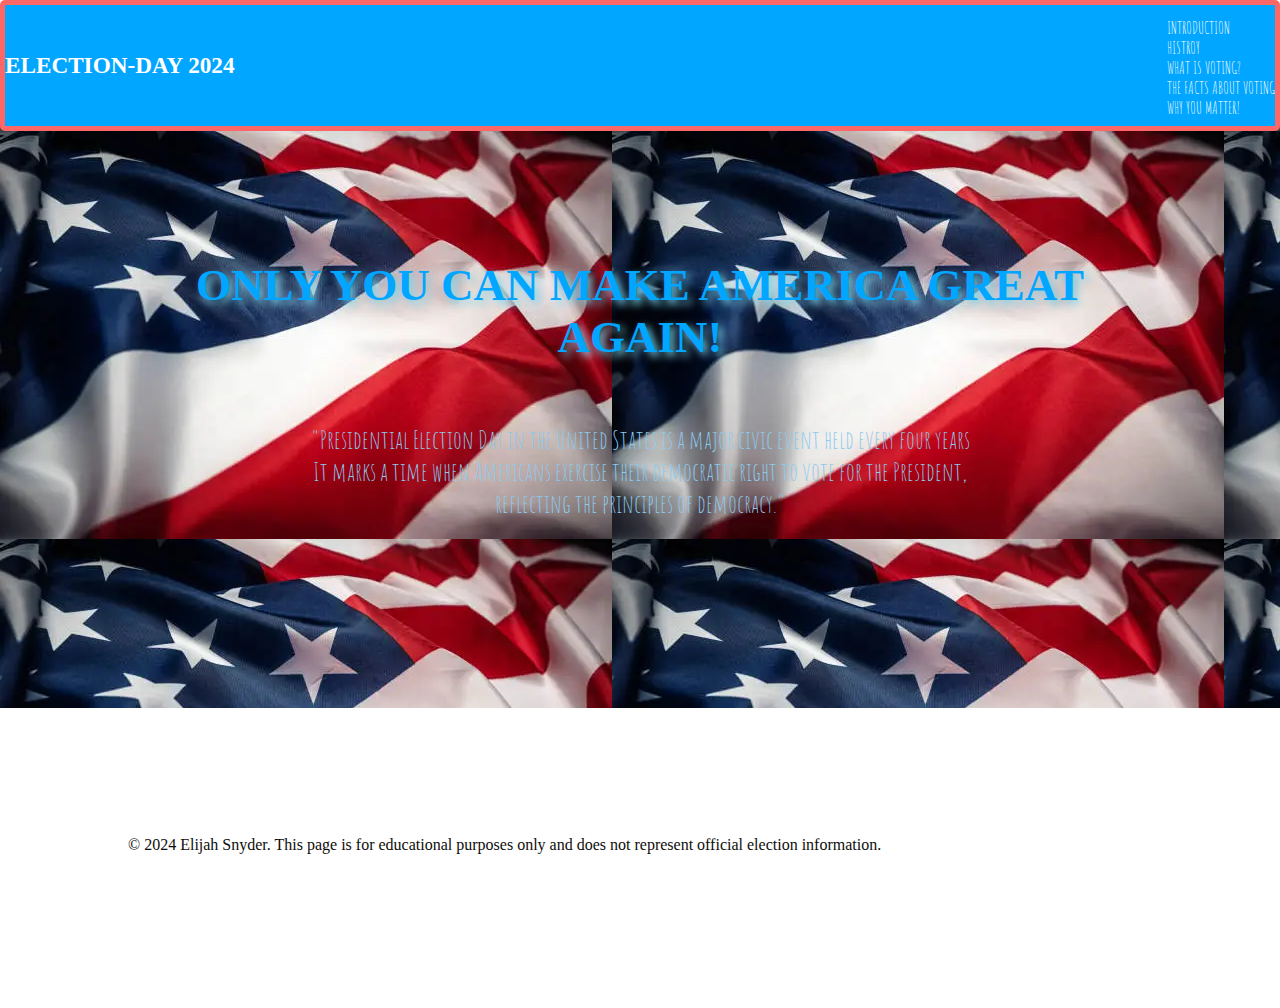
<file: index.html>
<!DOCTYPE html>
<html lang="en">
    <head>
        <meta charset="UTF-8">
        <meta name="viewport" content="width=device-width, initial-scale=1.0">
        <title>Election-Day 2024 || Elijah Snyder</title>
        <link rel="stylesheet" href="css/style.css">
    </head>
    <body>
        <header class="header">
            <h1 class="logo"><a href="#"> Election-Day 2024</a></h1>
            <nav class="main-nav" id="main-nav">
                <ul>
                <li><a href="index.html">Introduction</a></li>
                <li><a href="history.html">Histroy</a></li>
                <li><a href="voting.html">What is Voting?</a></li>
                <li><a href="facts.html">The Facts about Voting</a></li>
                <li><a href="matter.html" class="button Button--ghost">Why You Matter!</a></li>
            </ul>
    
            </nav>
        
        
        </header>

        <main class="container">
            <div class="one">
            <h1 class="great">ONLY YOU CAN MAKE AMERICA GREAT AGAIN!</h1><br><br>
                <p> "Presidential Election Day in the United States is a major civic event held every four years <br>
                     It marks a time when Americans exercise their democratic right to vote for the President,<br>
                      reflecting the principles of democracy."</p>
            <br>
                

            </div>

            



        </main>
       
        <footer>
            <div class="copy">
                &copy; 2024 Elijah Snyder. This page is for educational purposes only and does not represent official election information.
            </div>


        </footer>
    </body>
</html>
</file>
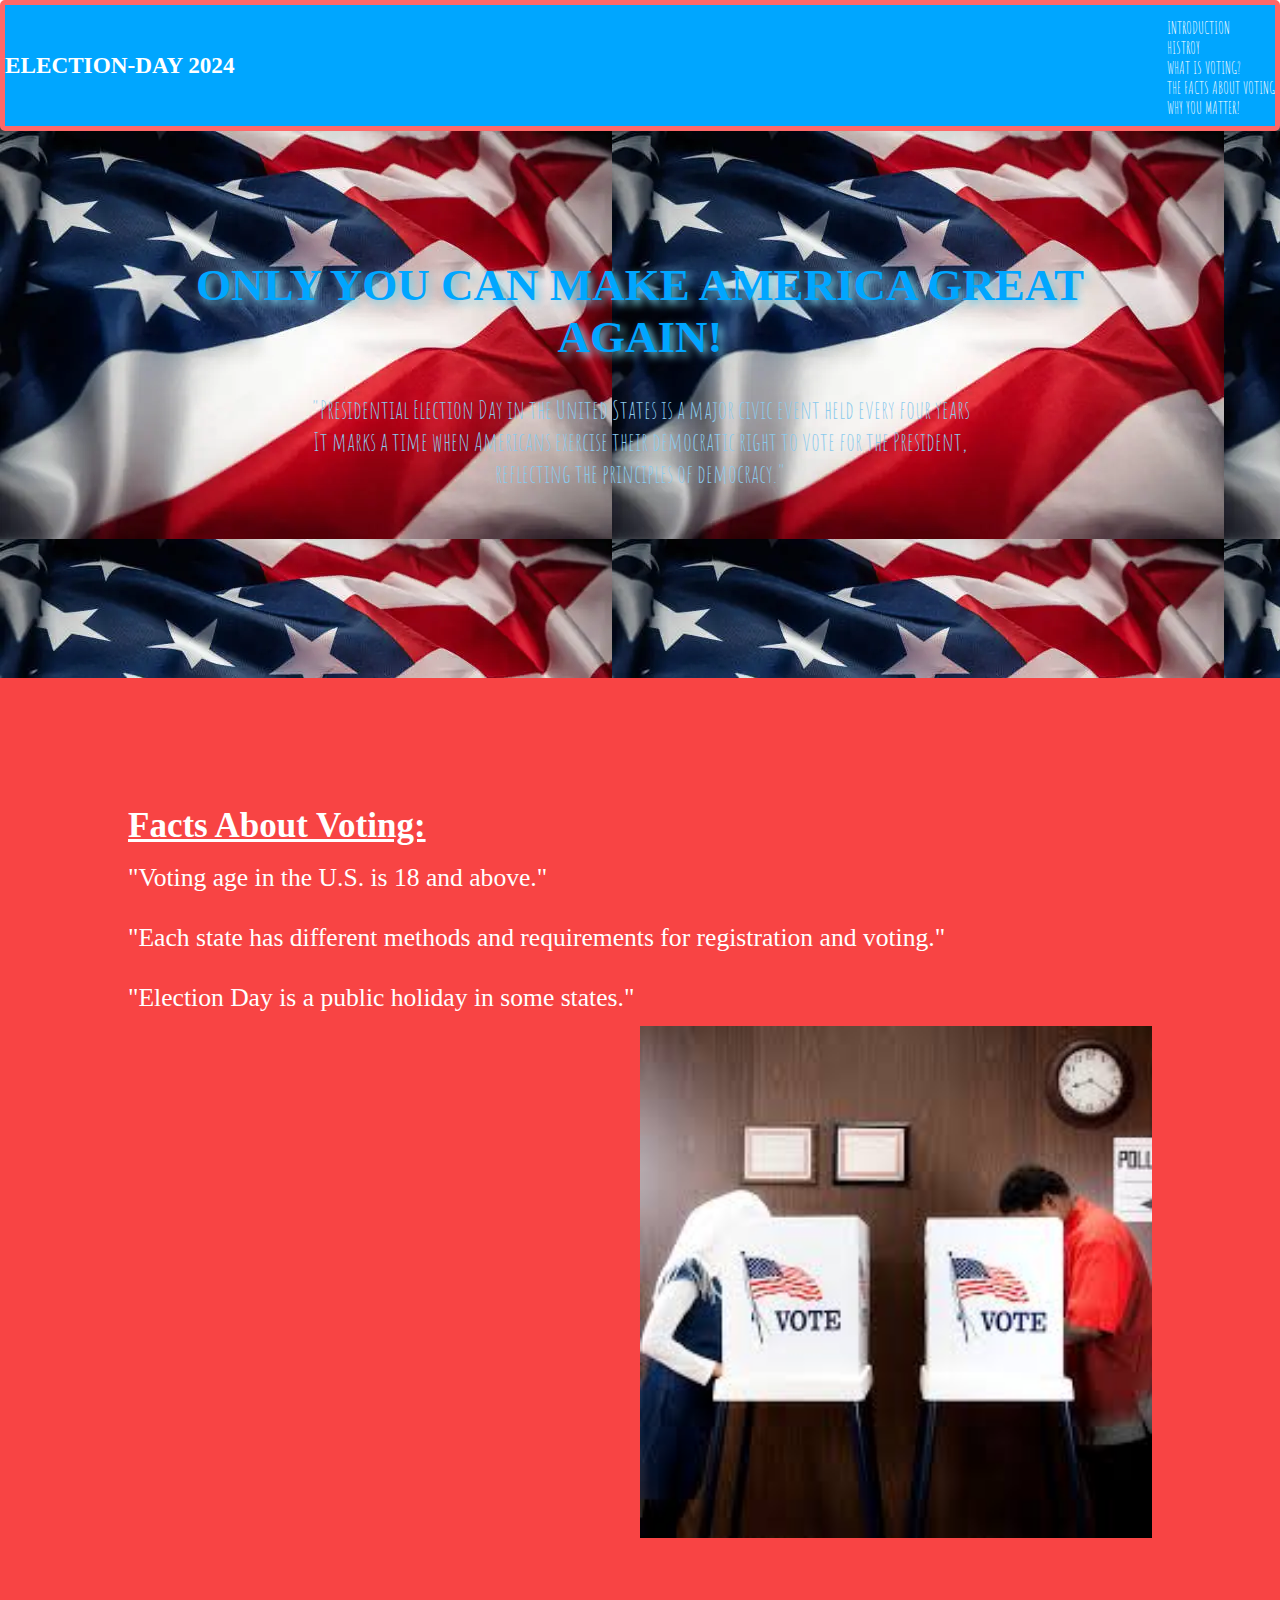
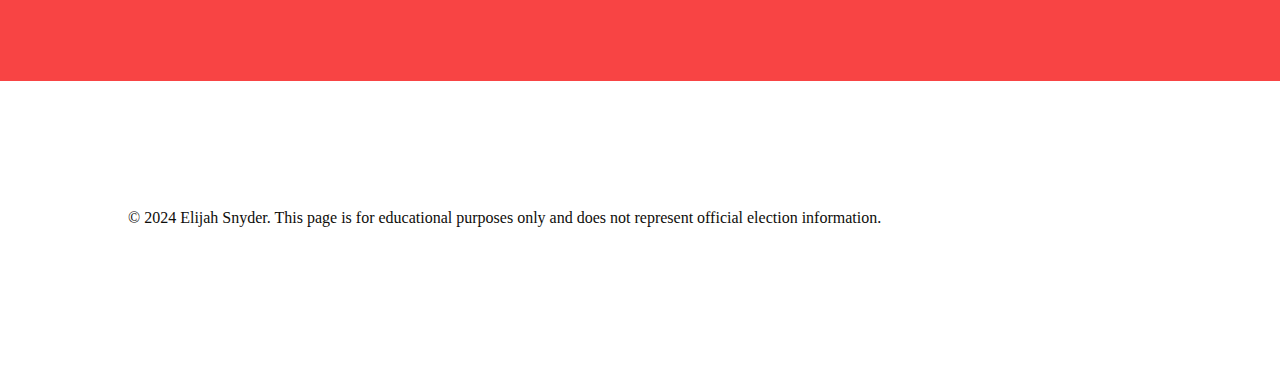
<file: facts.html>
<!DOCTYPE html>
<html lang="en">
    <head>
        <meta charset="UTF-8">
        <meta name="viewport" content="width=device-width, initial-scale=1.0">
        <title>Election-Day 2024 || Elijah Snyder</title>
        <link rel="stylesheet" href="css/style.css">
    </head>
    <body>
        <header class="header">
            <h1 class="logo"><a href="#"> Election-Day 2024</a></h1>
            <nav class="main-nav" id="main-nav">
                <ul>
                <li><a href="index.html">Introduction</a></li>
                <li><a href="history.html">Histroy</a></li>
                <li><a href="voting.html">What is Voting?</a></li>
                <li><a href="facts.html">The Facts about Voting</a></li>
                <li><a href="matter.html" class="button Button--ghost">Why You Matter!</a></li>
            </ul>
    
            </nav>
        
        
        </header>

        <main class="container">
            <div class="one">
            <h1 class="great">ONLY YOU CAN MAKE AMERICA GREAT AGAIN!</h1><br>
                <p> "Presidential Election Day in the United States is a major civic event held every four years <br>
                     It marks a time when Americans exercise their democratic right to vote for the President,<br>
                      reflecting the principles of democracy."</p>
            <br>
                

            </div>

            <div class="five">
                <h2><u>Facts About Voting:</u></h2>
                <ul>
                    <li>"Voting age in the U.S. is 18 and above."</li><br>
                    <li>"Each state has different methods and requirements for registration and voting."</li><br>
                    <li>"Election Day is a public holiday in some states." </li>


                </ul>

                <img src="[data-uri]" alt="" class="fltright">

                </div>

            </main>
       
            <footer>
                <div class="copy">
                    &copy; 2024 Elijah Snyder. This page is for educational purposes only and does not represent official election information.
                </div>
    
    
            </footer>
        </body>
    </html>
</file>
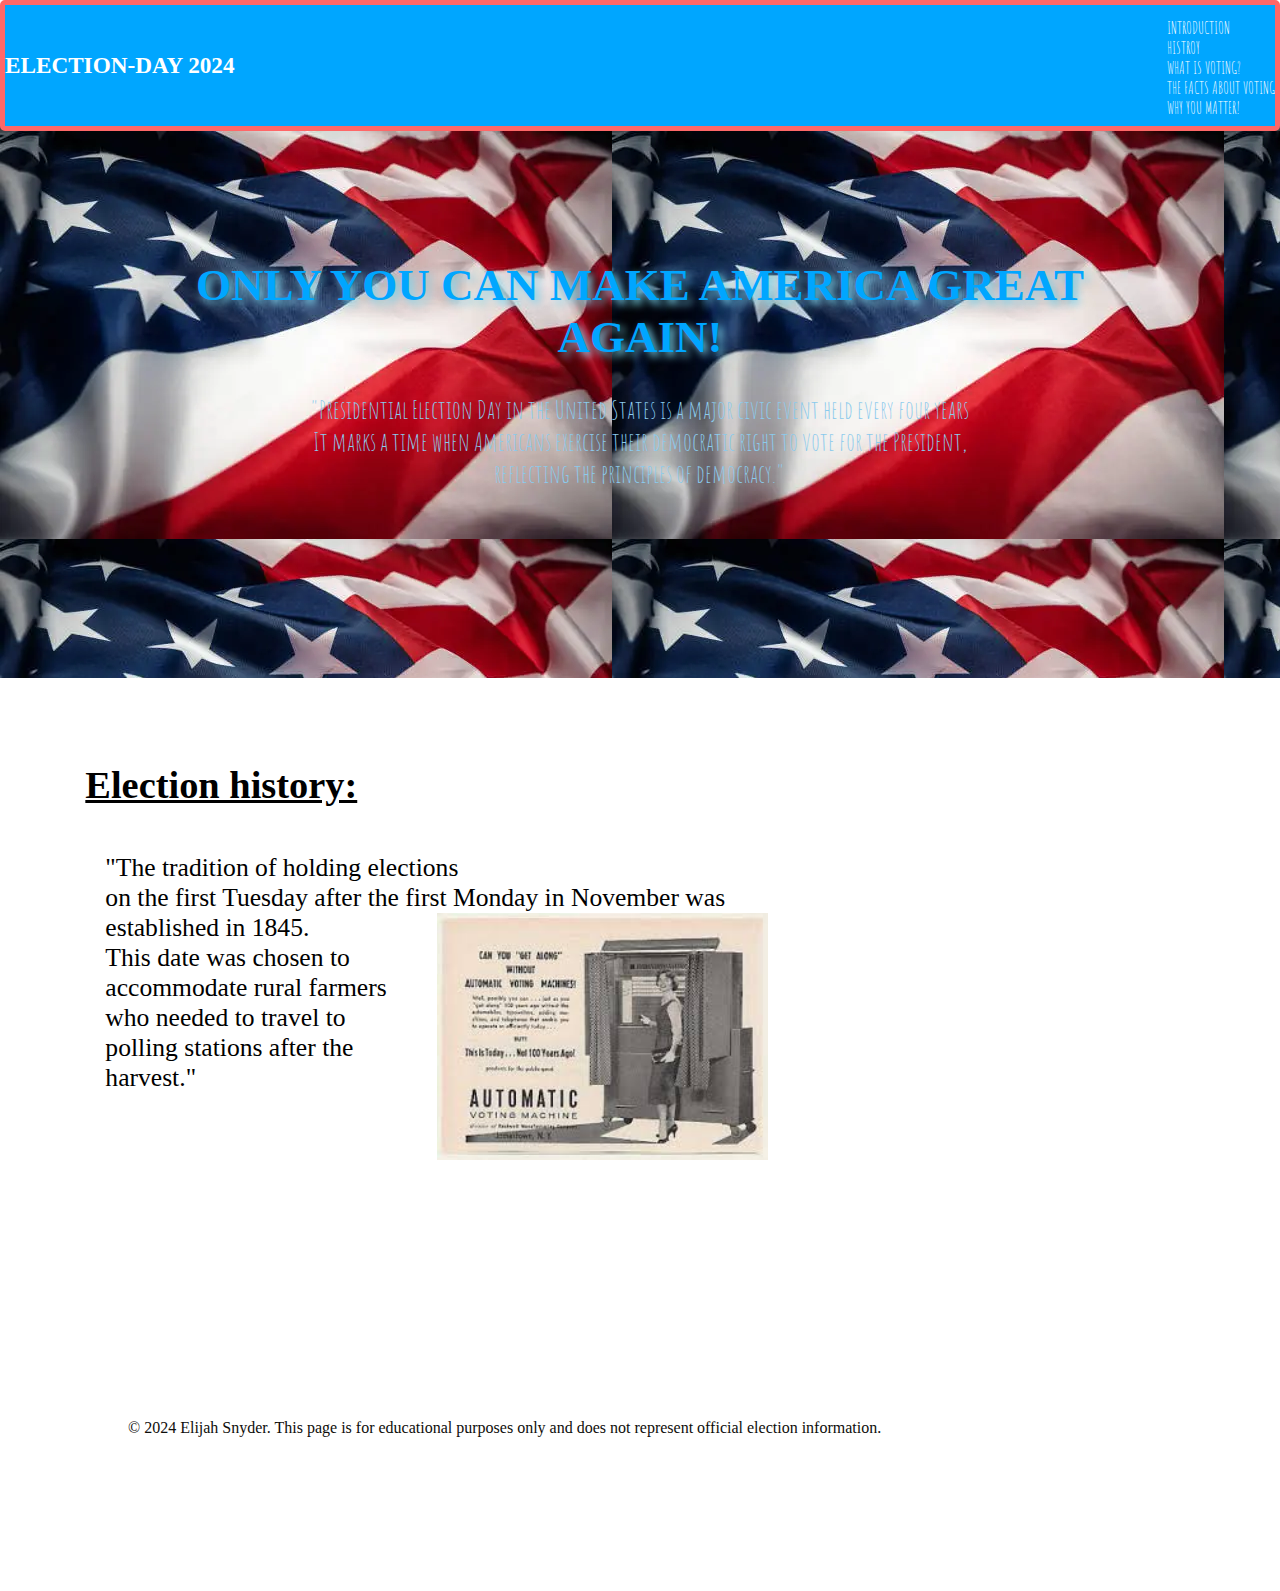
<file: history.html>
<!DOCTYPE html>
<html lang="en">
    <head>
        <meta charset="UTF-8">
        <meta name="viewport" content="width=device-width, initial-scale=1.0">
        <title>Election-Day 2024 || Elijah Snyder</title>
        <link rel="stylesheet" href="css/style.css">
    </head>
    <body>
        <header class="header">
            <h1 class="logo"><a href="#"> Election-Day 2024</a></h1>
            <nav class="main-nav" id="main-nav">
                <ul>
                <li><a href="index.html">Introduction</a></li>
                <li><a href="history.html">Histroy</a></li>
                <li><a href="voting.html">What is Voting?</a></li>
                <li><a href="facts.html">The Facts about Voting</a></li>
                <li><a href="matter.html" class="button Button--ghost">Why You Matter!</a></li>
            </ul>
    
            </nav>
        
        
        </header>

        <main class="container">
            <div class="one">
            <h1 class="great">ONLY YOU CAN MAKE AMERICA GREAT AGAIN!</h1><br>
                <p> "Presidential Election Day in the United States is a major civic event held every four years <br>
                     It marks a time when Americans exercise their democratic right to vote for the President,<br>
                      reflecting the principles of democracy."</p>
            <br>
                

            </div>

            <div class="two">
                <h2><u>Election history:</u></h2>

                <p class="fltleft">"The tradition of holding elections <br> on the first Tuesday after the first  <img class="fltright" src="[data-uri]" alt="Historic Voting Booth!"> Monday in November was established in 1845. <br>                   
                     This date was chosen to accommodate rural farmers who needed to travel to polling stations after the harvest."</p>

            
                </div>


            </main>
       
            <footer>
                <div class="copy">
                    &copy; 2024 Elijah Snyder. This page is for educational purposes only and does not represent official election information.
                </div>
    
    
            </footer>
        </body>
    </html>
</file>
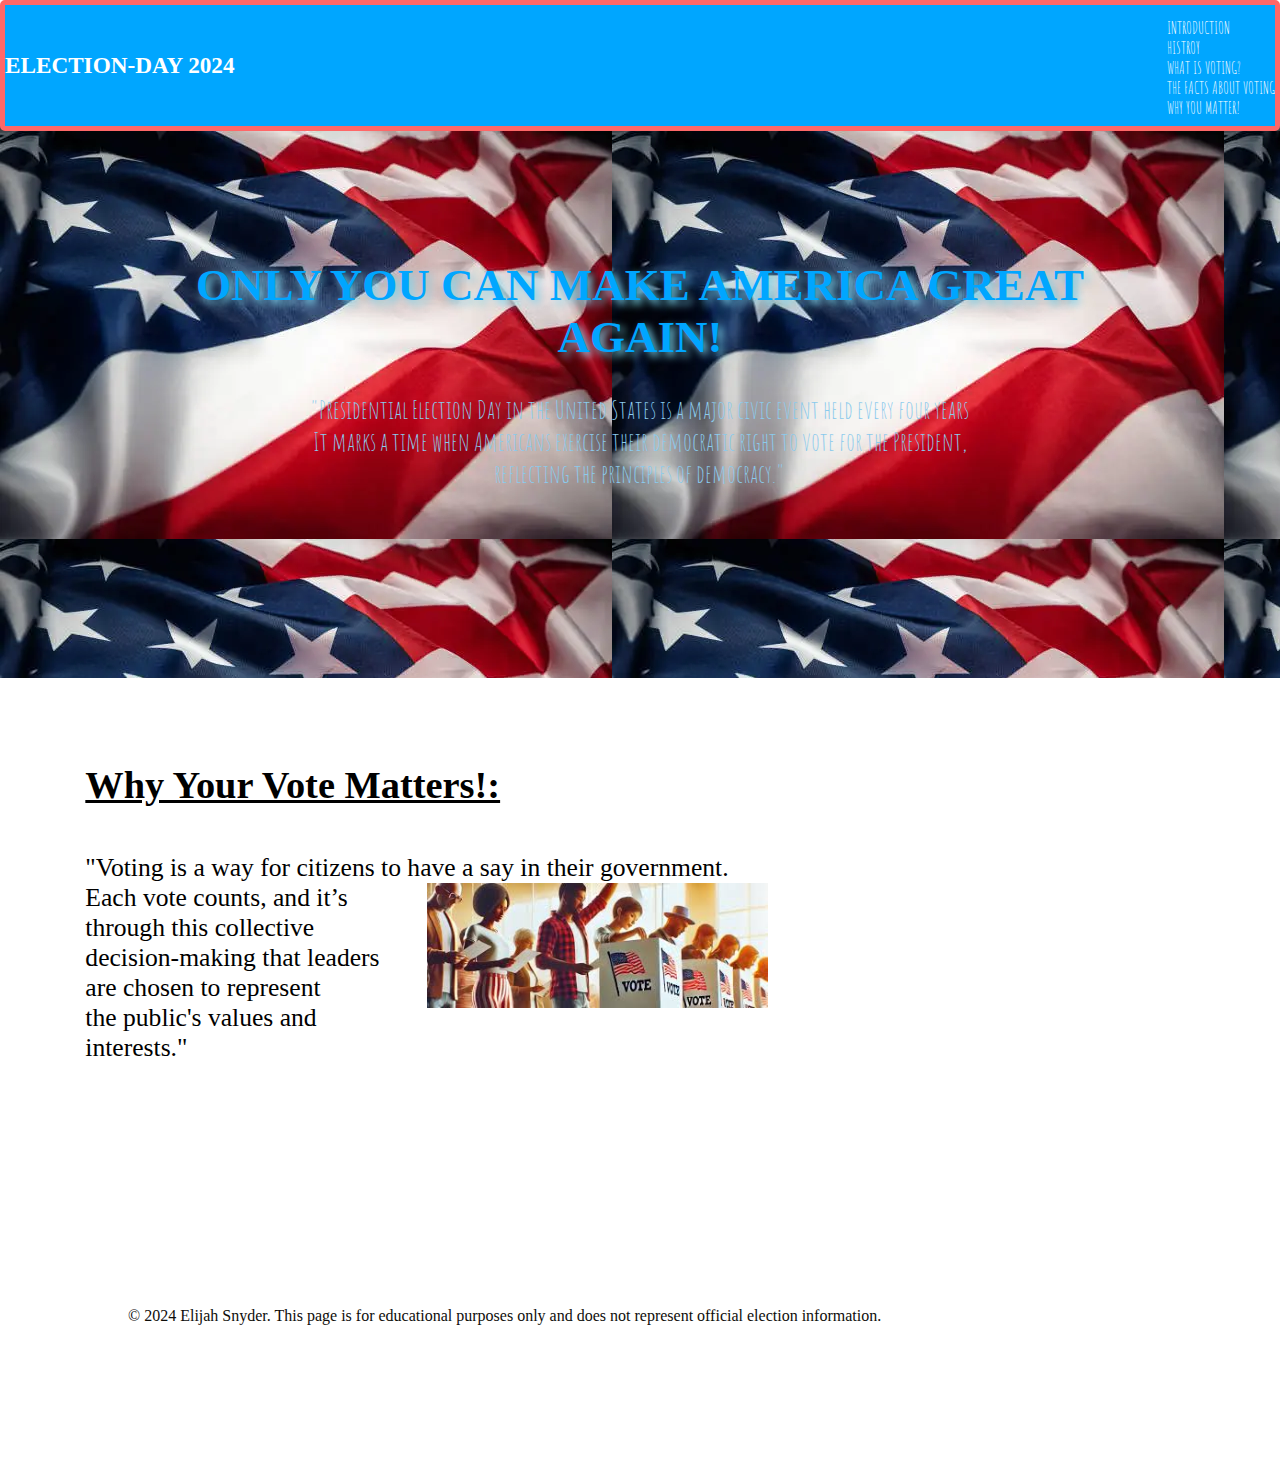
<file: matter.html>
<!DOCTYPE html>
<html lang="en">
    <head>
        <meta charset="UTF-8">
        <meta name="viewport" content="width=device-width, initial-scale=1.0">
        <title>Election-Day 2024 || Elijah Snyder</title>
        <link rel="stylesheet" href="css/style.css">
    </head>
    <body>
        <header class="header">
            <h1 class="logo"><a href="#"> Election-Day 2024</a></h1>
            <nav class="main-nav" id="main-nav">
                <ul>
                <li><a href="index.html">Introduction</a></li>
                <li><a href="history.html">Histroy</a></li>
                <li><a href="voting.html">What is Voting?</a></li>
                <li><a href="facts.html">The Facts about Voting</a></li>
                <li><a href="matter.html" class="button Button--ghost">Why You Matter!</a></li>
            </ul>
    
            </nav>
        
        
        </header>

        <main class="container">
            <div class="one">
            <h1 class="great">ONLY YOU CAN MAKE AMERICA GREAT AGAIN!</h1><br>
                <p> "Presidential Election Day in the United States is a major civic event held every four years <br>
                     It marks a time when Americans exercise their democratic right to vote for the President,<br>
                      reflecting the principles of democracy."</p>
            <br>
                

            </div>

            <div class="two">
                <h2><u>Why Your Vote Matters!:</u></h2>
                <p>"Voting is a way for citizens to have a say in their government. Each vote counts,  <img src="[data-uri]" alt="" class="fltright">
                     and it’s through this collective decision-making that leaders are chosen to represent <br>
                      the public's values and interests."</p>


            </div>

        </main>
       
        <footer>
            <div class="copy">
                &copy; 2024 Elijah Snyder. This page is for educational purposes only and does not represent official election information.
            </div>


        </footer>
    </body>
</html>
</file>
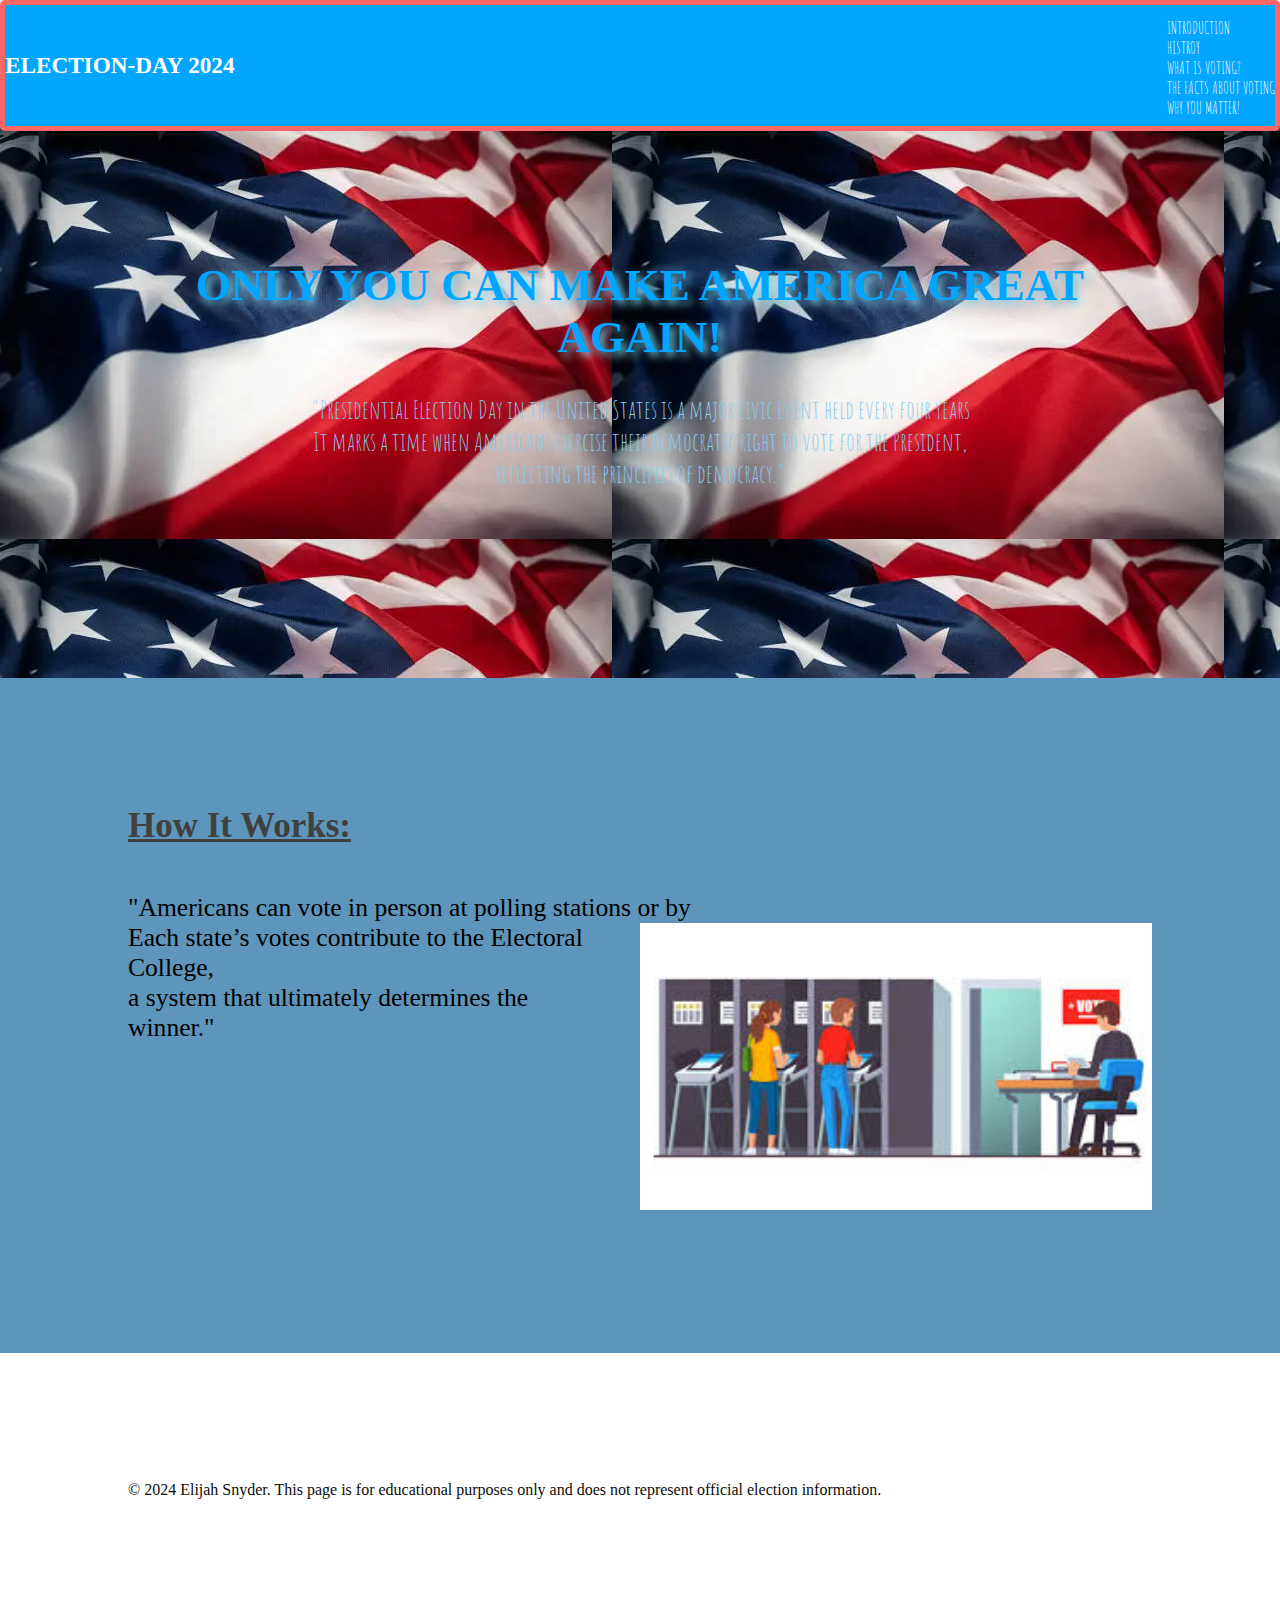
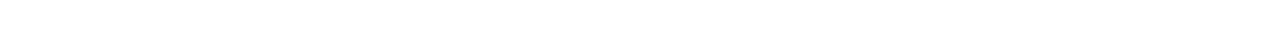
<file: voting.html>
<!DOCTYPE html>
<html lang="en">
    <head>
        <meta charset="UTF-8">
        <meta name="viewport" content="width=device-width, initial-scale=1.0">
        <title>Election-Day 2024 || Elijah Snyder</title>
        <link rel="stylesheet" href="css/style.css">
    </head>
    <body>
        <header class="header">
            <h1 class="logo"><a href="#"> Election-Day 2024</a></h1>
            <nav class="main-nav" id="main-nav">
                <ul>
                <li><a href="index.html">Introduction</a></li>
                <li><a href="history.html">Histroy</a></li>
                <li><a href="voting.html">What is Voting?</a></li>
                <li><a href="facts.html">The Facts about Voting</a></li>
                <li><a href="matter.html" class="button Button--ghost">Why You Matter!</a></li>
            </ul>
    
            </nav>
        
        
        </header>

        <main class="container">
            <div class="one">
            <h1 class="great">ONLY YOU CAN MAKE AMERICA GREAT AGAIN!</h1><br>
                <p> "Presidential Election Day in the United States is a major civic event held every four years <br>
                     It marks a time when Americans exercise their democratic right to vote for the President,<br>
                      reflecting the principles of democracy."</p>
            <br>
                

            </div>

            <div class="four">
                <h2><u>How It Works:</u></h2>
                <br>
                <p> "Americans can vote in person at polling stations or by <br> <img src="[data-uri]" alt="" class="fltright"> Each state’s votes contribute to the Electoral College, <br>
                     a system that ultimately determines the winner."</p>

                     
            </div>

        </main>
       
        <footer>
            <div class="copy">
                &copy; 2024 Elijah Snyder. This page is for educational purposes only and does not represent official election information.
            </div>


        </footer>
    </body>
</html>
</file>
<file: css/style.css>
/*--- Fonts --------------

font-family: "Barrio", system-ui;
font-family: "Nosifer", sans-serif;
font-family: "Butcherman", system-ui;
font-family: "Rubik Wet Paint", system-ui;
font-family: "Amatic SC", sans-serif;
font-family: "Playfair Display", serif;

------- Fonts End ----------*/

@import url('https://fonts.googleapis.com/css2?family=Amatic+SC:wght@400;700&family=Barrio&family=Butcherman&family=Nosifer&family=Rubik+Wet+Paint&display=swap');

/*------ Use Pallet img Generator ---
        use coolers.co
#D8BE6B = Old Gold
#DD4A00 = Pumpkin Orange
#E18636 = Bronze
#0E0D0A = Smokey Black
#365061 = Charcoal/Greyish Blue
#A56032 = pumkin Brown

------------------------------------*/


body {
    height: 100vh;
    background-color: #ffffff;
}

* {
    box-sizing: border-box;
    /* Box Model Fix */
    margin: 0;
    padding: 0;
    border: 0;
}


ul {
list-style: none;
}

a {
    color: #ffff;
    text-decoration: none;
}

.logo {
    margin: 0;
    font-size: 1.45em;
    font-family: "Playfair Display", serif;
    color: #ffffff;
}

.main-nav {
    margin-top: 5px;
}

.logo a,
.main-nav a {
    padding: 10px, 15px;
    text-transform: uppercase;
    text-align: vertical;
    display: block;
}

.main-nav a {
    color: #ffffff;
    font-size: .99em;
    font-family: "Amatic SC", sans-serif;
}

.main-nav a:hover {
    color: #9c00c7;
}

.header {
    padding-top: .5em;
    padding-bottom: .5em;
    border: 5px solid #ff6767;
    background-color: #00a6ff;
    box-shadow: 0px 14px 0px 0px rgba(0, 0, 0, 0.75);
    border-radius: 5px;
}

#hero {
    background-image: url(../image/2151827517.jpg);
    background-repeat: no-repeat;
    background-size: cover;
    background-position-y: bottom;
    min-height: 500px;
}

.hero {
    display: flex;
    align-items: center;
    justify-content: center;
}

.hero h2 {
    color: #BF3100;
    font-size: .8em;
    text-shadow: 2px 2px 6px #fff;
    font-family: "Playfair Display", serif;
    text-align: center;

}

.great {
    font-size: 45px;
    text-align: center;
    color: #00a6ff;
    text-shadow: 4px 4px 8px #7dd5ed;
    
}

.definition {
    font-size: 20px;
    text-align: center;
    color: #ffffff;
    text-shadow: 2px 2px 6px #585555
}


.one {
    font-size: 1.6em;
}


.one h2,
.one p {
    font-family: "Amatic SC", sans-serif;
    margin-bottom: 1.2em;
}

.one {
    padding: 10%;
}
.one h2 {
    font-family: "Amatic SC", sans-serif;
    color:#ffffff;
}
.one img {
    width: 17.5%;
}

.one p {
    color: #8bcaec;
    text-align: center;
}


.two {
    font-size: 1.6em;
}

.two h2,
.two p {
    font-family: "Playfair Display", serif;
    margin-bottom: 1.2em;
}

.two {
    padding: 10%;
}
.two  img{
    width: 50%;
    height: auto;
}

.two h2 {
    font-size: 35;
    font-family: "Dancing Script", cursive;
}


.fltright{
    float: right;
    margin: 0 0 15px 20px;
}
.fltleft{
    float: left;
    margin: 0 0 15px 20px;
}
.four {
    font-size: 1.6em;
}

.four h2 {
    font-family: "Dancing Script", cursive;
    color: #404040;
    font-size: 35px;
    font-style: bold;
}

.four p {
    font-family: "Playfair Display", serif;
}

.four h2,
.four p {
    margin-bottom: .5em;
}

.four {
    padding: 10%;
}
.four img{
    width: 50%;
    height: auto;
}

.five {
    font-size: 1.6em;
}



.five h2,
.five p {
    font-family: "Playfair Display", serif;
    margin-bottom: .5em;
    color: #ffffff;
}

.five h2{
    color: #ffffff;
    font-size: 35px;
    font-family: "Dancing Script", cursive;
}

.five ul{
    font-family: "Playfair Display", serif;
    margin-bottom: .5em;
    color: #ffffff;
}


.five {
    padding: 10%;
}
.five img{
    width: 50%;
    height: auto;
}



.seven {
    font-size: 1.6em;
}

.seven h2,
.seven p {
    font-family: "Amatic SC", sans-serif;
    margin-bottom: .5em;
}

.seven {
    padding: 10%;
}
.seven img{
    width: 25%;
}


/*----- Responsive Images ----------*/
img {
    width: 100%;
}

/*========================================
            CSS GRID RULES
========================================*/
.container {
display: grid;
}

.one {
    min-height: 250px;
    background-image: url(../image/AMERICA.webp);
}

.two {
    min-height: 250px;
    background-color: #ffffff;
}
.two2 {
    min-height: 250px;
    background-color: #ffffff;
}

.three {
    min-height: 450px;
    background-image: url(../image/2151827499.jpg);
    background-size: cover;
    background-position-x: left;
    background-position-y: bottom;
}

.four {
    min-height: 250px;
    background-color: #5e95ba;
}

.five {
    min-height: 250px;
    background-color: #f84444
}

.six {
    min-height: 213px;
    background-image: url(../image/2151827618.jpg);
    background-size: cover;
    background-position-x: center;
    background-position-y: bottom;
}


.seven {
    min-height: 250px;
    background-color: #BF3100;
}



/*+++++++++++++++++++++++++  Tablet Media Query +++++++++++++++++++*/
@media screen and (min-width: 769px) {

    .header,
    .main-nav {
        display: flex;
    }

    .header{
        flex-direction: row;
        align-items: center;
        .header {
            width: 80%;
            margin: 0 auto;
            max-width: 1150px;
        }
    }

    #hero {
        min-height: 500px;
    }

    .hero h2 {
        font-size: 2.1rem;
    }

    .container {
        grid-template-columns: 1fr 1fr;
        grid-auto-rows: minmax(100px, auto);
    }

    .one {
        grid-column: 1/3;
    }

    .two {
        grid-column: 1/2;
        grid-row: 2/4;
    }

    .three {
        grid-column: 2/3;
        grid-row: 2/4;
    }

    .four {
        grid-column: 1/3;
    }

    .five {
        grid-column: 1/3;
    }

    .six {
        grid-column: 1/2;
    }
    
    .seven {
        grid-column: 2/3;
    }



}
/*------ End of Tablet Media Query------*/


/*------ Desktop Media Query -----------*/
@media screen and (min-width: 1025px) {
    
    .header {
        flex-direction: row;
        justify-content: space-between;
    }

    .hero h2 {
        font-size: 4rem;
        text-align: center;
    }

    #hero {
        min-height: 800px;
    }

    .container {
        grid-template-columns: repeat(3, 1fr);
    }

    .one {
        grid-column: 1 / 4;
    }
    .two {
        grid-column: 1 / 3;
    }
    .three {
        grid-column: 3/4;
    }
    .four {
        grid-column: 1 / 4;
    }
    .five {
        grid-column: 1 / 4;
    }
    .six {
        grid-column: 1 / 2;
    }
    .seven {
        grid-column: 2 / 4;
    }
}
/*------ End of Desktop Media Query-----*/


footer {
    margin-top: 0;
    padding: 10%;
    background-color: or #FF9505;
    color: #0e0d0a;
    min-height: 300px;
}
</file>
